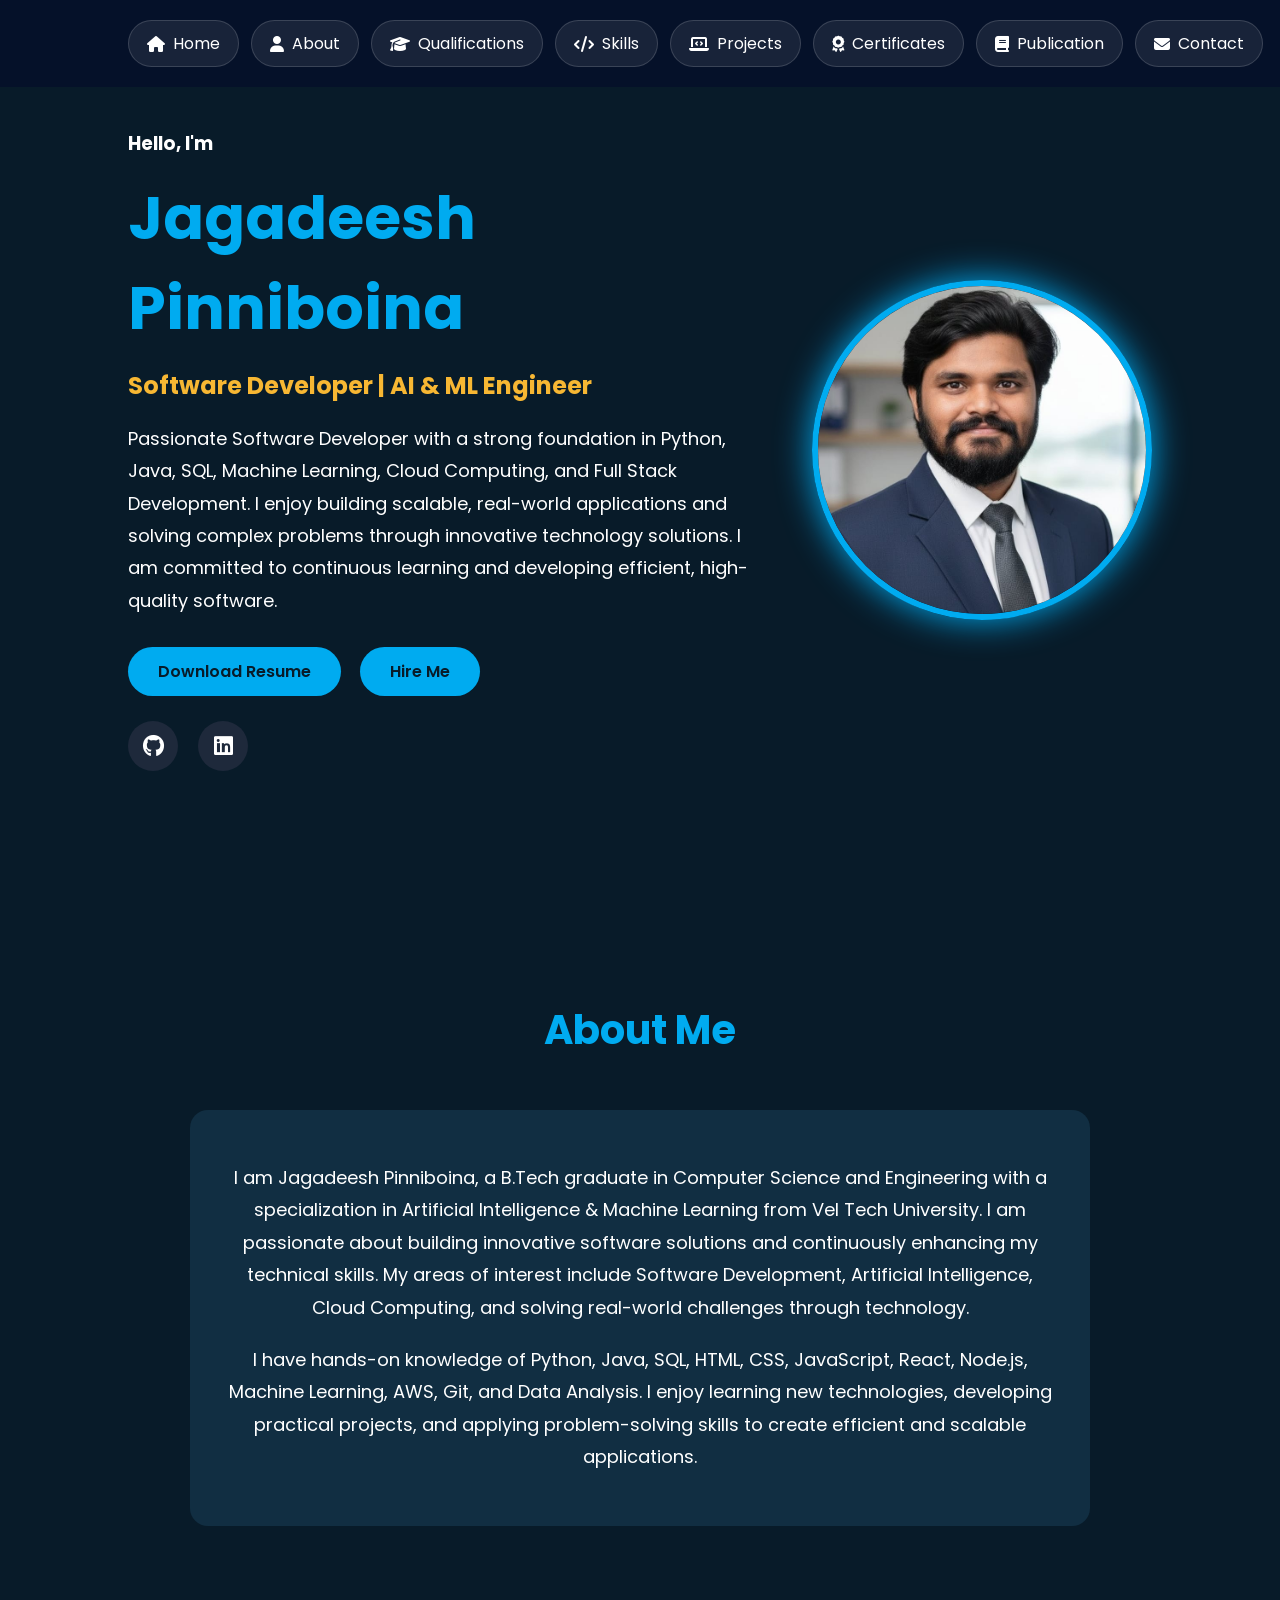
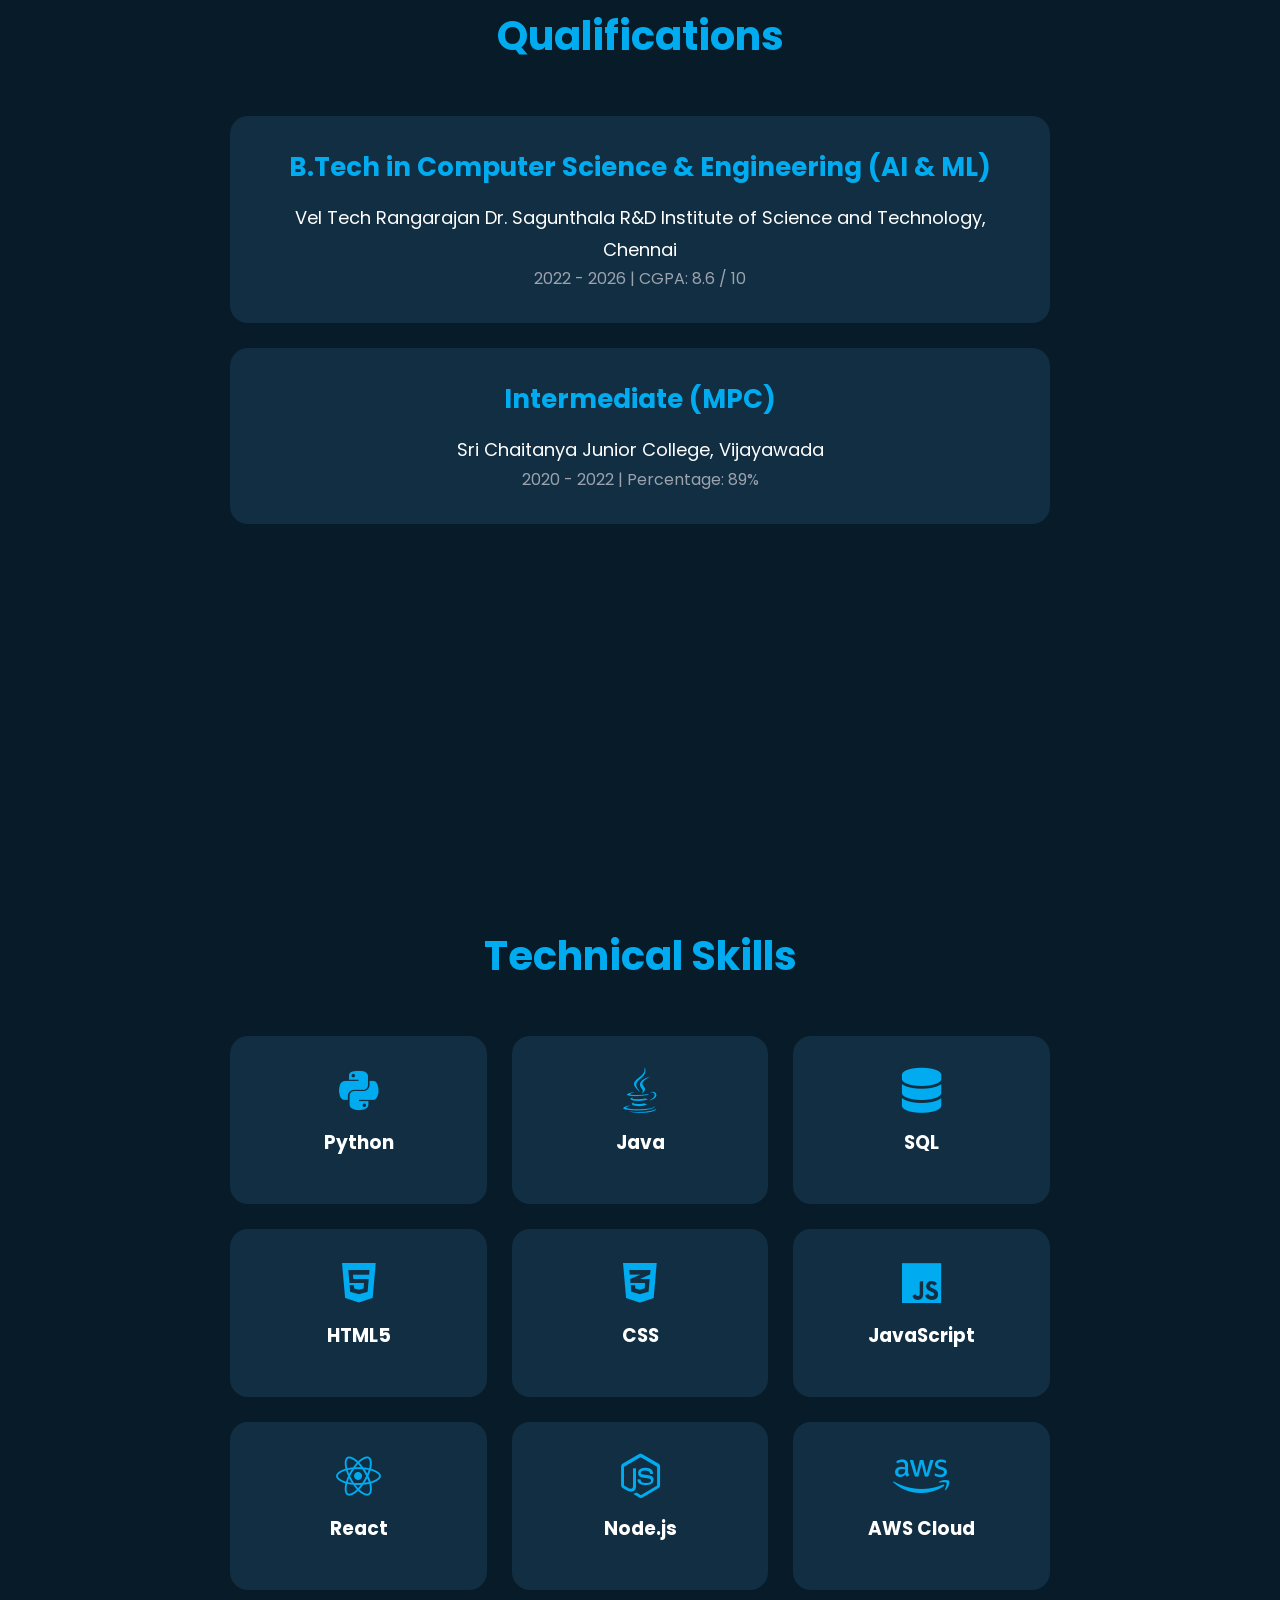
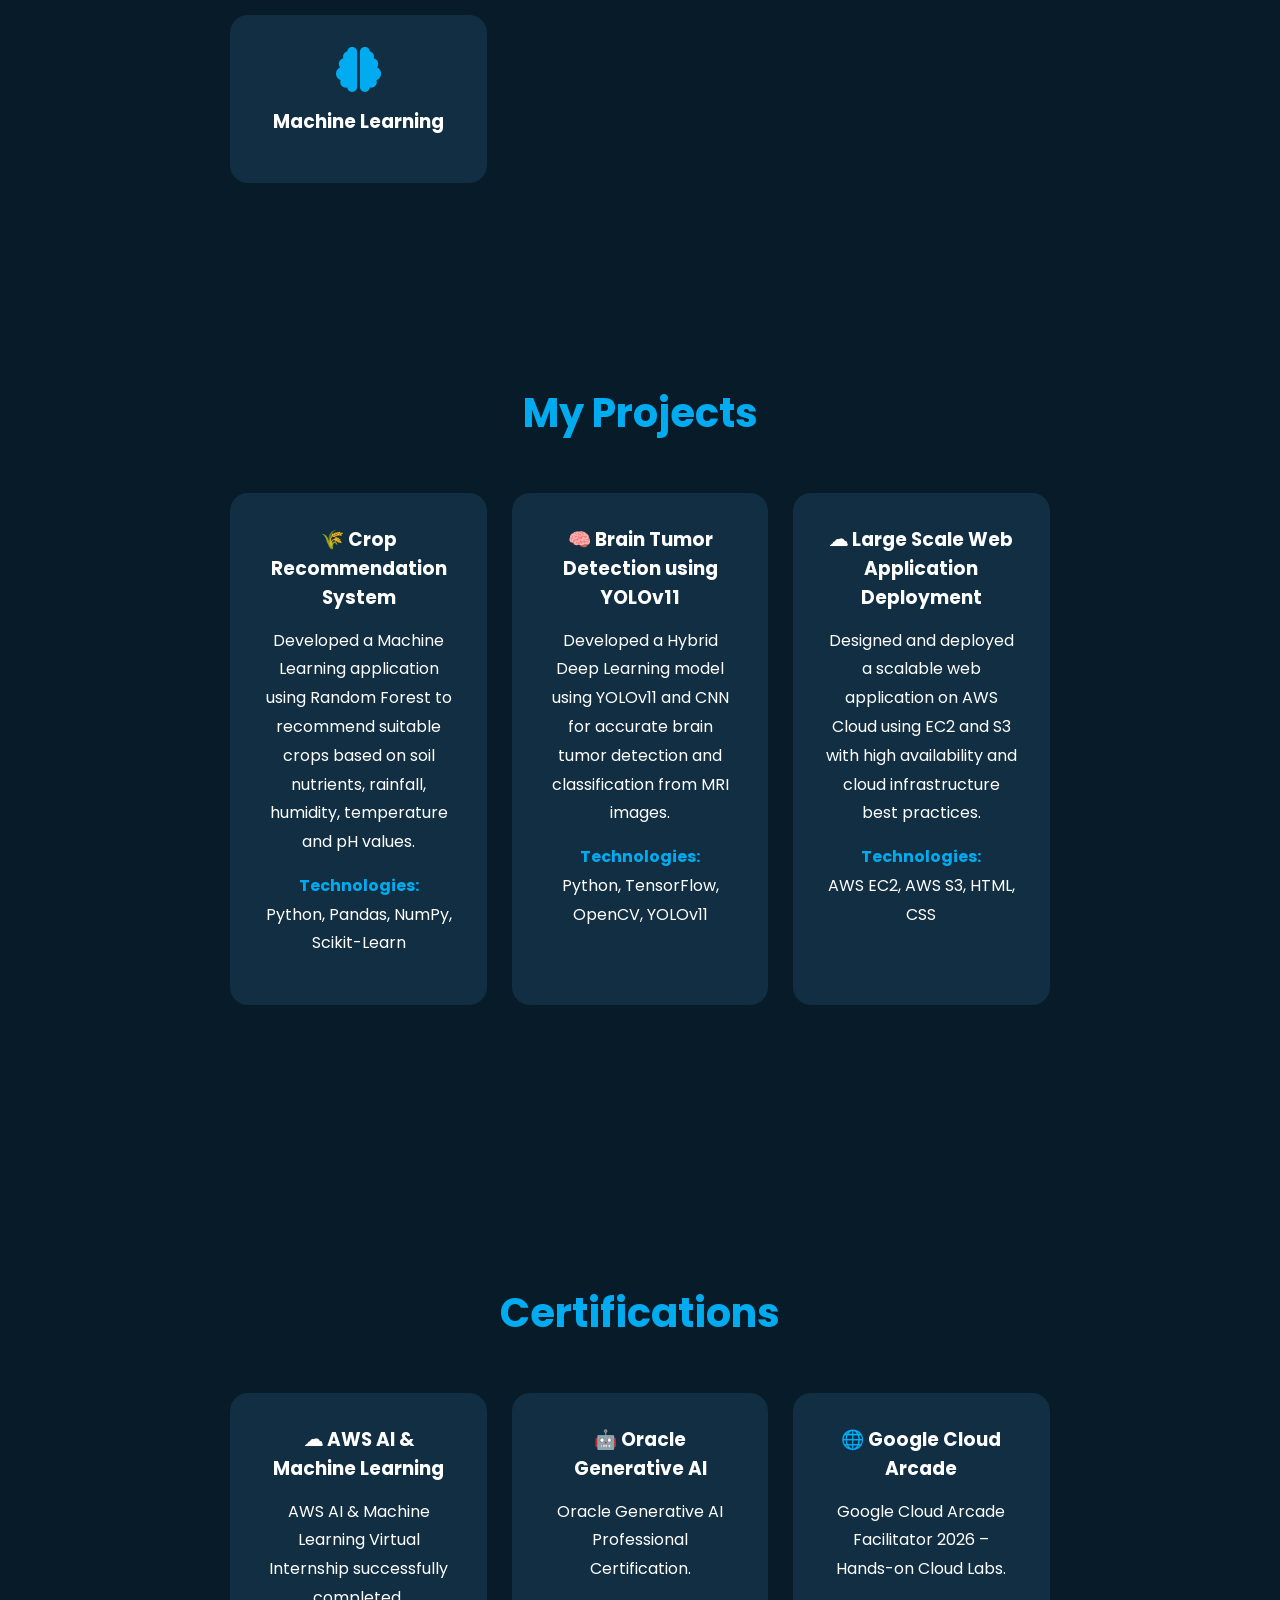
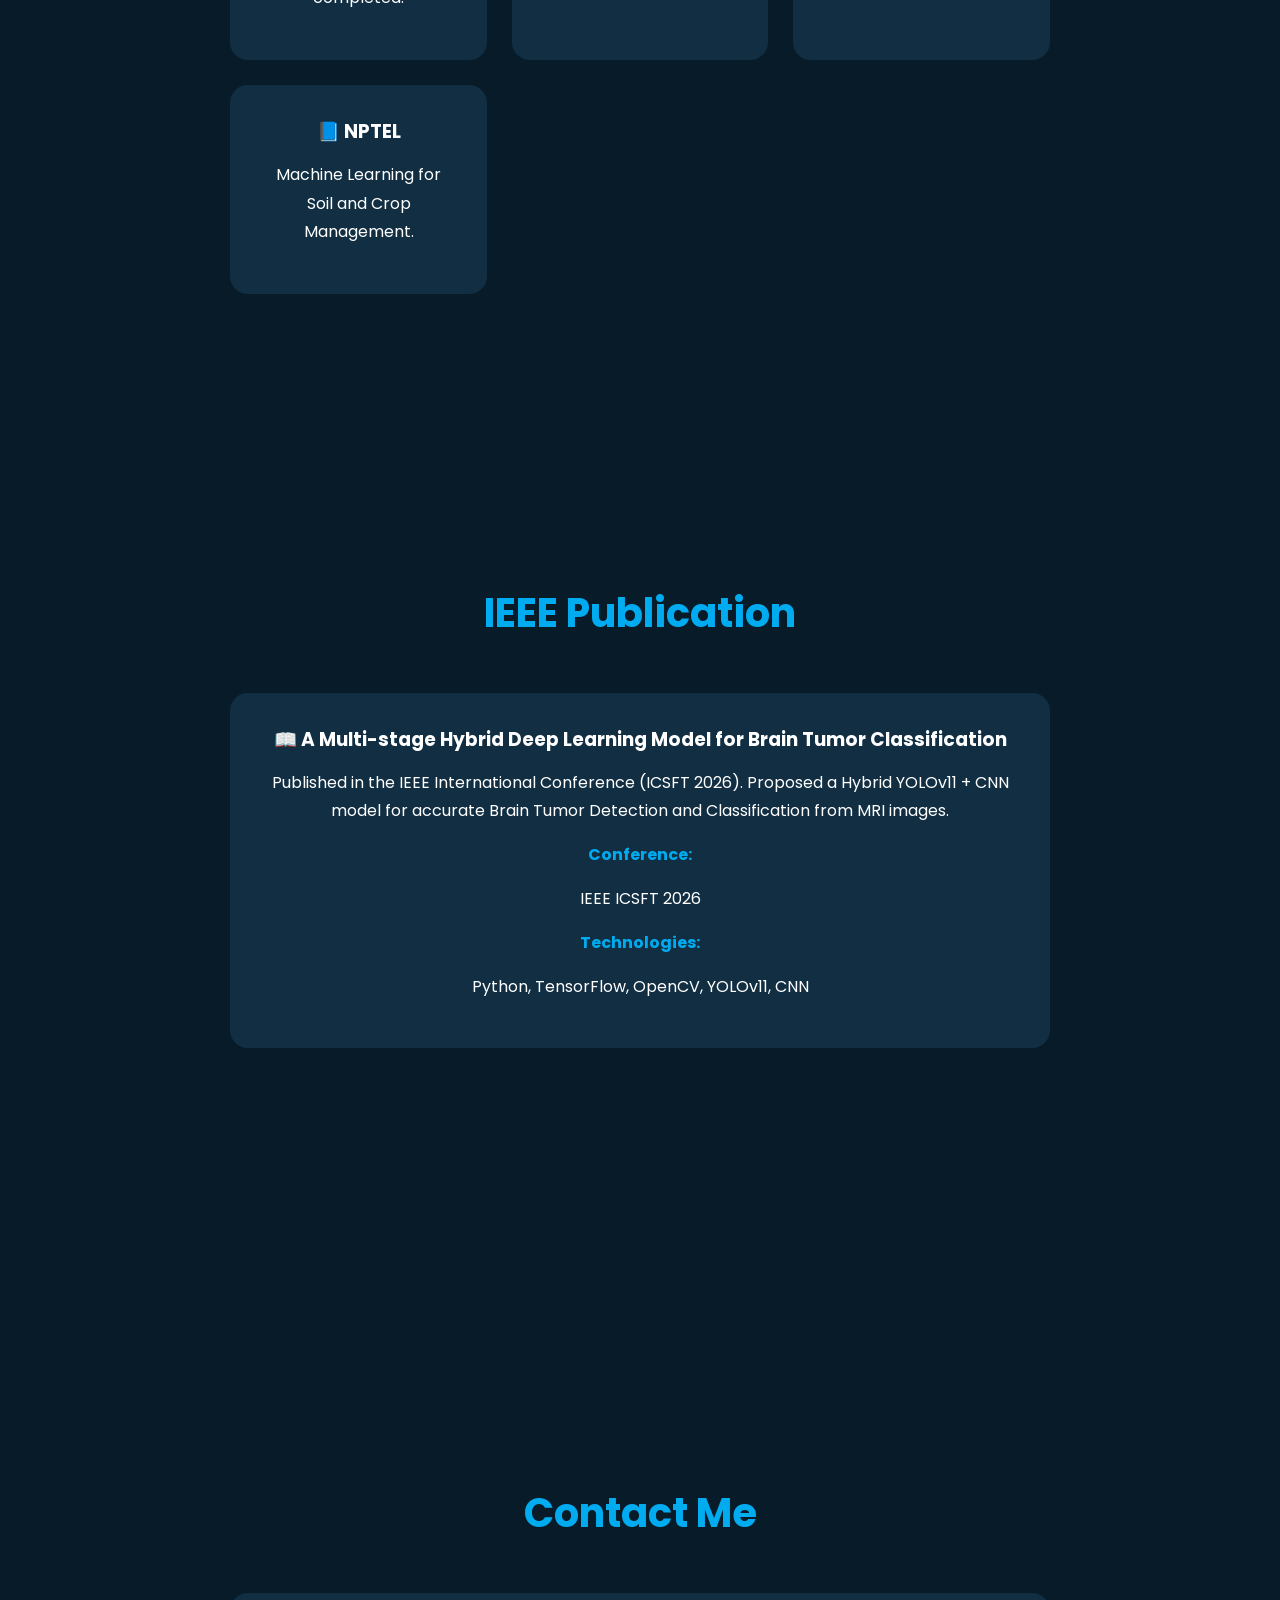
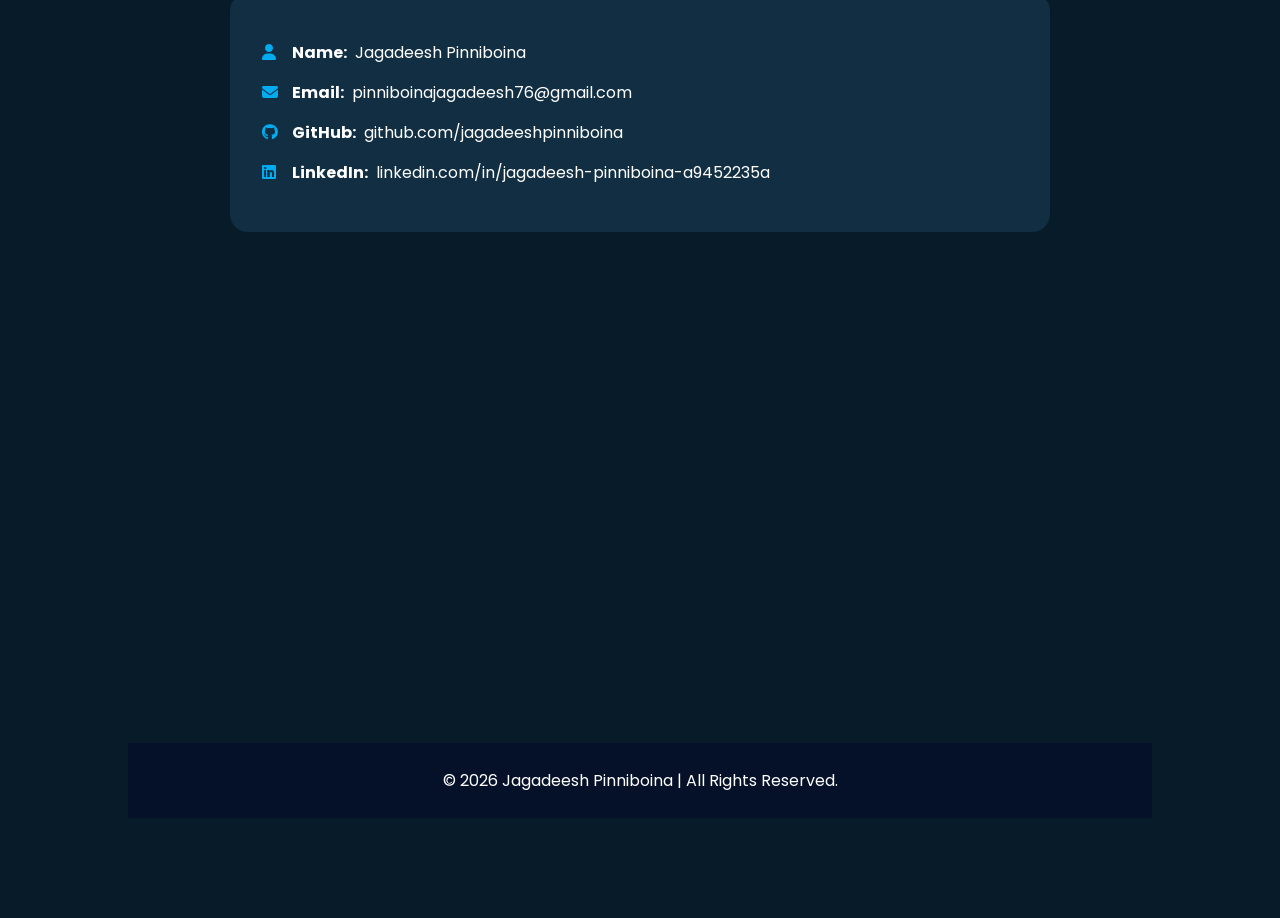
<file: index.html>
<!DOCTYPE html>
<html lang="en">
<head>
    <meta charset="UTF-8">
    <meta name="viewport" content="width=device-width, initial-scale=1.0">
    <title>Jagadeesh Pinniboina | Software Developer</title>

    <link rel="stylesheet" href="style.css">

    <link href="https://fonts.googleapis.com/css2?family=Poppins:wght@300;400;500;600;700&display=swap" rel="stylesheet">

    <link rel="stylesheet" href="https://cdnjs.cloudflare.com/ajax/libs/font-awesome/6.5.2/css/all.min.css">
</head>

<body>

<header class="header">
    <div class="logo"></div>
    <nav class="navbar">
    <a href="#home"><i class="fas fa-house"></i> Home</a>
    <a href="#about"><i class="fas fa-user"></i> About</a>
    <a href="#qualification"><i class="fas fa-graduation-cap"></i> Qualifications</a>
    <a href="#skills"><i class="fas fa-code"></i> Skills</a>
    <a href="#projects"><i class="fas fa-laptop-code"></i> Projects</a>
    <a href="#certifications"><i class="fas fa-award"></i> Certificates</a>
    <a href="#publication"><i class="fas fa-book"></i> Publication</a>
    <a href="#contact"><i class="fas fa-envelope"></i> Contact</a>
</nav>
</header>

<section id="home" class="home">

    <div class="home-content">

        <h3>Hello, I'm</h3>

        <h1>Jagadeesh Pinniboina</h1>

        <h2>Software Developer | AI & ML Engineer</h2>

        <p>
           Passionate Software Developer with a strong foundation in Python, Java, SQL, Machine Learning, Cloud Computing, and Full Stack Development. I enjoy building scalable, real-world applications and solving complex problems through innovative technology solutions. I am committed to continuous learning and developing efficient, high-quality software.
        </p>

        <div class="buttons">
            <a href="Jagadeesh_Resume.pdf" class="btn" target="_blank">Download Resume</a>
            <a href="hire.html" class="btn
                ">Hire Me</a>
        </div>
        <div class="social-icons">
    <a href="https://github.com/jagadeeshpinniboina" target="_blank">
        <i class="fab fa-github"></i>
    </a>

    <a href="https://www.linkedin.com/in/jagadeesh-pinniboina-a9452235a" target="_blank">
        <i class="fab fa-linkedin"></i>
    </a>

</div>

    </div>

    <div class="home-image">
        <img src="profile.jpg" alt="Jagadeesh">
    </div>

</section>
<section id="about" class="about">

    <h2 class="heading">About Me</h2>

    <div class="about-content">

        <p>
           I am Jagadeesh Pinniboina, a B.Tech graduate in Computer Science and Engineering with a specialization in Artificial Intelligence & Machine Learning from Vel Tech University. I am passionate about building innovative software solutions and continuously enhancing my technical skills. My areas of interest include Software Development, Artificial Intelligence, Cloud Computing, and solving real-world challenges through technology.
        </p>

        <p>
           I have hands-on knowledge of Python, Java, SQL, HTML, CSS, JavaScript, React, Node.js, Machine Learning, AWS, Git, and Data Analysis. I enjoy learning new technologies, developing practical projects, and applying problem-solving skills to create efficient and scalable applications.
        </p>

    </div>

    <section id="qualification" class="qualification">

<h2 class="heading">Qualifications</h2>

<div class="qualification-container">

<div class="qualification-card">
<h3>B.Tech in Computer Science & Engineering  (AI & ML)</h3>
<p>Vel Tech Rangarajan Dr. Sagunthala R&D Institute of Science and Technology, Chennai</p>
<span>2022 - 2026 | CGPA: 8.6 / 10</span>
</div>
    <div class="qualification-card">
<h3>Intermediate (MPC)</h3>
<p>Sri Chaitanya Junior College, Vijayawada</p>
<span>2020 - 2022 | Percentage: 89%</span>
    </div>
</div>

</section>
<section id="skills" class="skills">

<h2 class="heading">Technical Skills</h2>

<div class="skills-container">

<div class="skill-card">
<i class="fab fa-python"></i>
<h3>Python</h3>
</div>

<div class="skill-card">
<i class="fab fa-java"></i>
<h3>Java</h3>
</div>

<div class="skill-card">
<i class="fas fa-database"></i>
<h3>SQL</h3>
</div>

<div class="skill-card">
<i class="fab fa-html5"></i>
<h3>HTML5</h3>
</div>

<div class="skill-card">
<i class="fab fa-css3-alt"></i>
<h3>CSS</h3>
</div>

<div class="skill-card">
<i class="fab fa-js"></i>
<h3>JavaScript</h3>
</div>

<div class="skill-card">
<i class="fab fa-react"></i>
<h3>React</h3>
</div>

<div class="skill-card">
<i class="fab fa-node-js"></i>
<h3>Node.js</h3>
</div>

<div class="skill-card">
<i class="fab fa-aws"></i>
<h3>AWS Cloud</h3>
</div>

<div class="skill-card">
<i class="fas fa-brain"></i>
<h3>Machine Learning</h3>
</div>

</div>

</section>
<section id="projects" class="projects">

    <h2 class="heading">My Projects</h2>

    <div class="projects-container">

        <div class="project-card">
            <h3>🌾 Crop Recommendation System</h3>
            <p>
                Developed a Machine Learning application using Random Forest to recommend suitable crops
                based on soil nutrients, rainfall, humidity, temperature and pH values.
            </p>

            <p><strong>Technologies:</strong> Python, Pandas, NumPy, Scikit-Learn</p>
        </div>

        <div class="project-card">
            <h3>🧠 Brain Tumor Detection using YOLOv11</h3>
            <p>
                Developed a Hybrid Deep Learning model using YOLOv11 and CNN for accurate brain tumor
                detection and classification from MRI images.
            </p>

            <p><strong>Technologies:</strong> Python, TensorFlow, OpenCV, YOLOv11</p>
        </div>

        <div class="project-card">
            <h3>☁ Large Scale Web Application Deployment</h3>
            <p>
                Designed and deployed a scalable web application on AWS Cloud using EC2 and S3 with
                high availability and cloud infrastructure best practices.
            </p>

            <p><strong>Technologies:</strong> AWS EC2, AWS S3, HTML, CSS</p>
        </div>

    </div>

</section>
    <section id="certifications" class="certifications">

<h2 class="heading">Certifications</h2>

<div class="projects-container">

    <div class="project-card">
        <h3>☁ AWS AI & Machine Learning</h3>
        <p>AWS AI & Machine Learning Virtual Internship successfully completed.</p>
    </div>

    <div class="project-card">
        <h3>🤖 Oracle Generative AI</h3>
        <p>Oracle Generative AI Professional Certification.</p>
    </div>

    <div class="project-card">
        <h3>🌐 Google Cloud Arcade</h3>
        <p>Google Cloud Arcade Facilitator 2026 – Hands-on Cloud Labs.</p>
    </div>

    <div class="project-card">
        <h3>📘 NPTEL</h3>
        <p>Machine Learning for Soil and Crop Management.</p>
    </div>

</div>
</section>

<section id="publication" class="publication">

    <h2 class="heading">IEEE Publication</h2>

    <div class="project-card">

        <h3>📖 A Multi-stage Hybrid Deep Learning Model for Brain Tumor Classification</h3>

        <p>
            Published in the IEEE International Conference (ICSFT 2026).
            Proposed a Hybrid YOLOv11 + CNN model for accurate Brain Tumor
            Detection and Classification from MRI images.
        </p>

        <p><strong>Conference:</strong></p>
        <p>IEEE ICSFT 2026</p>

        <p><strong>Technologies:</strong></p>
        <p>Python, TensorFlow, OpenCV, YOLOv11, CNN</p>

    </div>

</section>
<section id="contact" class="contact">
    <h2 class="heading">Contact Me</h2>

    <div class="contact-card">

        <p><i class="fas fa-user"></i><strong>Name:</strong> Jagadeesh Pinniboina</p>

        <p><i class="fas fa-envelope"></i><strong>Email:</strong> pinniboinajagadeesh76@gmail.com</p>

        <p><i class="fab fa-github"></i><strong>GitHub:</strong>
            <a href="https://github.com/jagadeeshpinniboina" target="_blank">
                github.com/jagadeeshpinniboina
            </a>
        </p>

        <p><i class="fab fa-linkedin"></i><strong>LinkedIn:</strong>
            <a href="https://www.linkedin.com/in/jagadeesh-pinniboina-a9452235a" target="_blank">
                linkedin.com/in/jagadeesh-pinniboina-a9452235a
            </a>
        </p>

    </div>

</section>
<footer>

<p>© 2026 Jagadeesh Pinniboina | All Rights Reserved.</p>

</footer>

<script src="script.js"></script>

</body>
</html>
</file>
<file: style.css>
*{
    margin:0;
    padding:0;
    box-sizing:border-box;
    scroll-behavior:smooth;
    font-family:'Poppins',sans-serif;
}

body{
    background:#081b29;
    color:#ffffff;
}

.header{
    position:fixed;
    top:0;
    left:0;
    width:100%;
    padding:20px 10%;
    display:flex;
    justify-content:space-between;
    align-items:center;
    background:#051129;
    z-index:100;
}

.logo{
    font-size:28px;
    color:#00abf0;
    font-weight:700;
}

.navbar{
    display:flex;
    gap:12px;
}

.navbar a{
    display:flex;
    align-items:center;
    gap:8px;
    padding:10px 18px;
    background:rgba(255,255,255,.08);
    border:1px solid rgba(255,255,255,.15);
    border-radius:30px;
    color:#fff;
    text-decoration:none;
    transition:.3s;
}

.navbar a:hover{
    background:#00abf0;
    color:#081b29;
    transform:translateY(-3px);
}

section{
    min-height:100vh;
    padding:100px 10%;
}

.home{
    display:flex;
    justify-content:space-between;
    align-items:center;
    gap:60px;
}

.home-content{
    max-width:650px;
}

.home-content h1{
    font-size:60px;
    color:#00abf0;
    margin:15px 0;
}

.home-content h2{
    color:#f7b733;
    margin-bottom:20px;
}

.home-content p{
    line-height:1.8;
    font-size:18px;
}
.home-image{
    flex: 1;
    display: flex;
    justify-content: center;
    align-item: center;
}
.home-image img{
    width: 340px;
    height: 340px;
    object-fit: cover;
    object-position: center 5%;
    border-radius: 50%;
    border: 6px solid #00abf0;
    box-shadow: 0 0 35px #00abf0;
}

.buttons{
    margin-top:30px;
}

.btn,
.btn2{
    display:inline-block;
    padding:12px 30px;
    margin-right:15px;
    border-radius:30px;
    text-decoration:none;
    font-weight:600;
}

.btn{
    background:#00abf0;
    color:#081b29;
}

.btn2{
    border:2px solid #00abf0;
    color:#00abf0;
}
.heading{
    font-size:40px;
    color:#00abf0;
    text-align:center;
    margin-bottom:50px;
}

.about-content{
    max-width:900px;
    margin:auto;
    background:#112e42;
    padding:30px;
    border-radius:18px;
    text-align:center;
    transition:.4s;
    border:2px solid transparent;
}

.about-content:hover{
    transform:translateY(-10px);
    border-color:#00abf0;
    box-shadow:0 0 20px rgba(0,171,240,.4);
}

.contact-content{
    max-width:900px;
    margin:auto;
    text-align:center;
}

.about-content p,
.contact-content p{
    margin:20px 0;
    font-size:18px;
    line-height:1.8;
    color:#fff;
}
.skills-container,
.projects-container{
    display:grid;
    grid-template-columns:repeat(auto-fit,minmax(250px,1fr));
    gap:25px;
}

.skill-card,
.project-card,
.certification-card,
.publication-card{
    background:#112e42;
    padding:30px;
    border-radius:18px;
    text-align:center;
    transition:.4s;
    border:2px solid transparent;
}

.skill-card:hover,
.project-card:hover,
.certification-card:hover,
.publication-card:hover{
    transform:translateY(-10px);
    border-color:#00abf0;
    box-shadow:0 0 20px rgba(0,171,240,.4);
}

.skill-card i{
    font-size:45px;
    color:#00abf0;
    margin-bottom:15px;
}

.skill-card h3,
.project-card h3{
    margin-bottom:15px;
}

.certification-card ul{
    list-style:none;
}

.certification-card li{
    margin:15px 0;
}

footer{
    background:#051129;
    padding:25px;
    text-align:center;
    margin-top:60px;
}

footer p{
    color:#fff;
}

@media (max-width:768px){

.header{
    flex-direction:column;
    padding:20px;
}

.navbar{
    margin-top:15px;
}

.home{
    flex-direction:column-reverse;
    text-align:center;
}

.home-content h1{
    font-size:42px;
}

.home-image img{
    width:240px;
}

section{
    padding:120px 7%;
}

}
.social-icons{
    margin-top:25px;
    display:flex;
    gap:20px;
}

.social-icons a{
    width:50px;
    height:50px;
    background:#1e293b;
    color:#fff;
    border-radius:50%;
    display:flex;
    justify-content:center;
    align-items:center;
    text-decoration:none;
    font-size:22px;
    transition:.3s;
}

.social-icons a:hover{
    background:#00abf0;
    transform:translateY(-5px);
    box-shadow:0 0 20px #00abf0;
}
.project-card p{
    margin-bottom: 15px;
    line-height: 1.8;
}
.project-card strong{
    display: block;
    margin-top: 15px;
    color: #00abf0;
}
.contact-card{
    max-width:900px;
    margin:40px auto;
    padding:30px;
    background:#112e42;
    border-radius:18px;
    border:2px solid transparent;
    transition:.4s;
}

.contact-card:hover{
    transform:translateY(-8px);
    border-color:#00abf0;
    box-shadow:0 0 20px rgba(0,171,240,.3);
}

.contact-card p{
    display:flex;
    align-items:center;
    gap:8px;
    margin:15px 0;
    white-space:nowrap;
}

.contact-card i{
    color:#00abf0;
    width:22px;
    flex-shrink:0;
}

.contact-card strong{
    margin-right:0;
    min-width:auto;
}

.contact-card a{
    color:#ffffff;
    text-decoration:none;
    white-space:nowrap;
    word-break:normal;
}

.contact-card a:hover{
    color:#00abf0;
}
#theme-toggle{
    background:#00abf0;
    color:white;
    border:none;
    padding:10px 15px;
    border-radius:50%;
    cursor:pointer;
    font-size:18px;
}

.light-mode{
    background:#f5f5f5;
    color:#111;
}

.light-mode section{
    background:#f5f5f5;
}

.light-mode .project-card,
.light-mode .contact-card,
.light-mode .about-content{
    background:white;
    color:#111;
}
.qualification{
    padding:80px 10%;
    text-align:center;
}

.qualification-container{
    max-width:900px;
    margin:auto;
}

.qualification-card{
    background:#112e42;
    padding:30px;
    border-radius:18px;
    text-align:center;
    transition:.45s;
    border:2px solid transparent;
    margin:25px 0;
}

.qualification-card:hover{
    transform:translateY(-10px);
    border-color:#00abf0;
    box-shadow:0 0 20px rgba(0,171,240,.4);
}

.qualification-card h3{
    color:#00abf0;
    font-size:26px;
    margin-bottom:15px;
    white-space:nowrap;
}

.qualification-card p{
    font-size:18px;
    line-height:1.8;
}
.qualification-card span{
    color:#9ca3af;
    font-size:16px;
}
</file>
